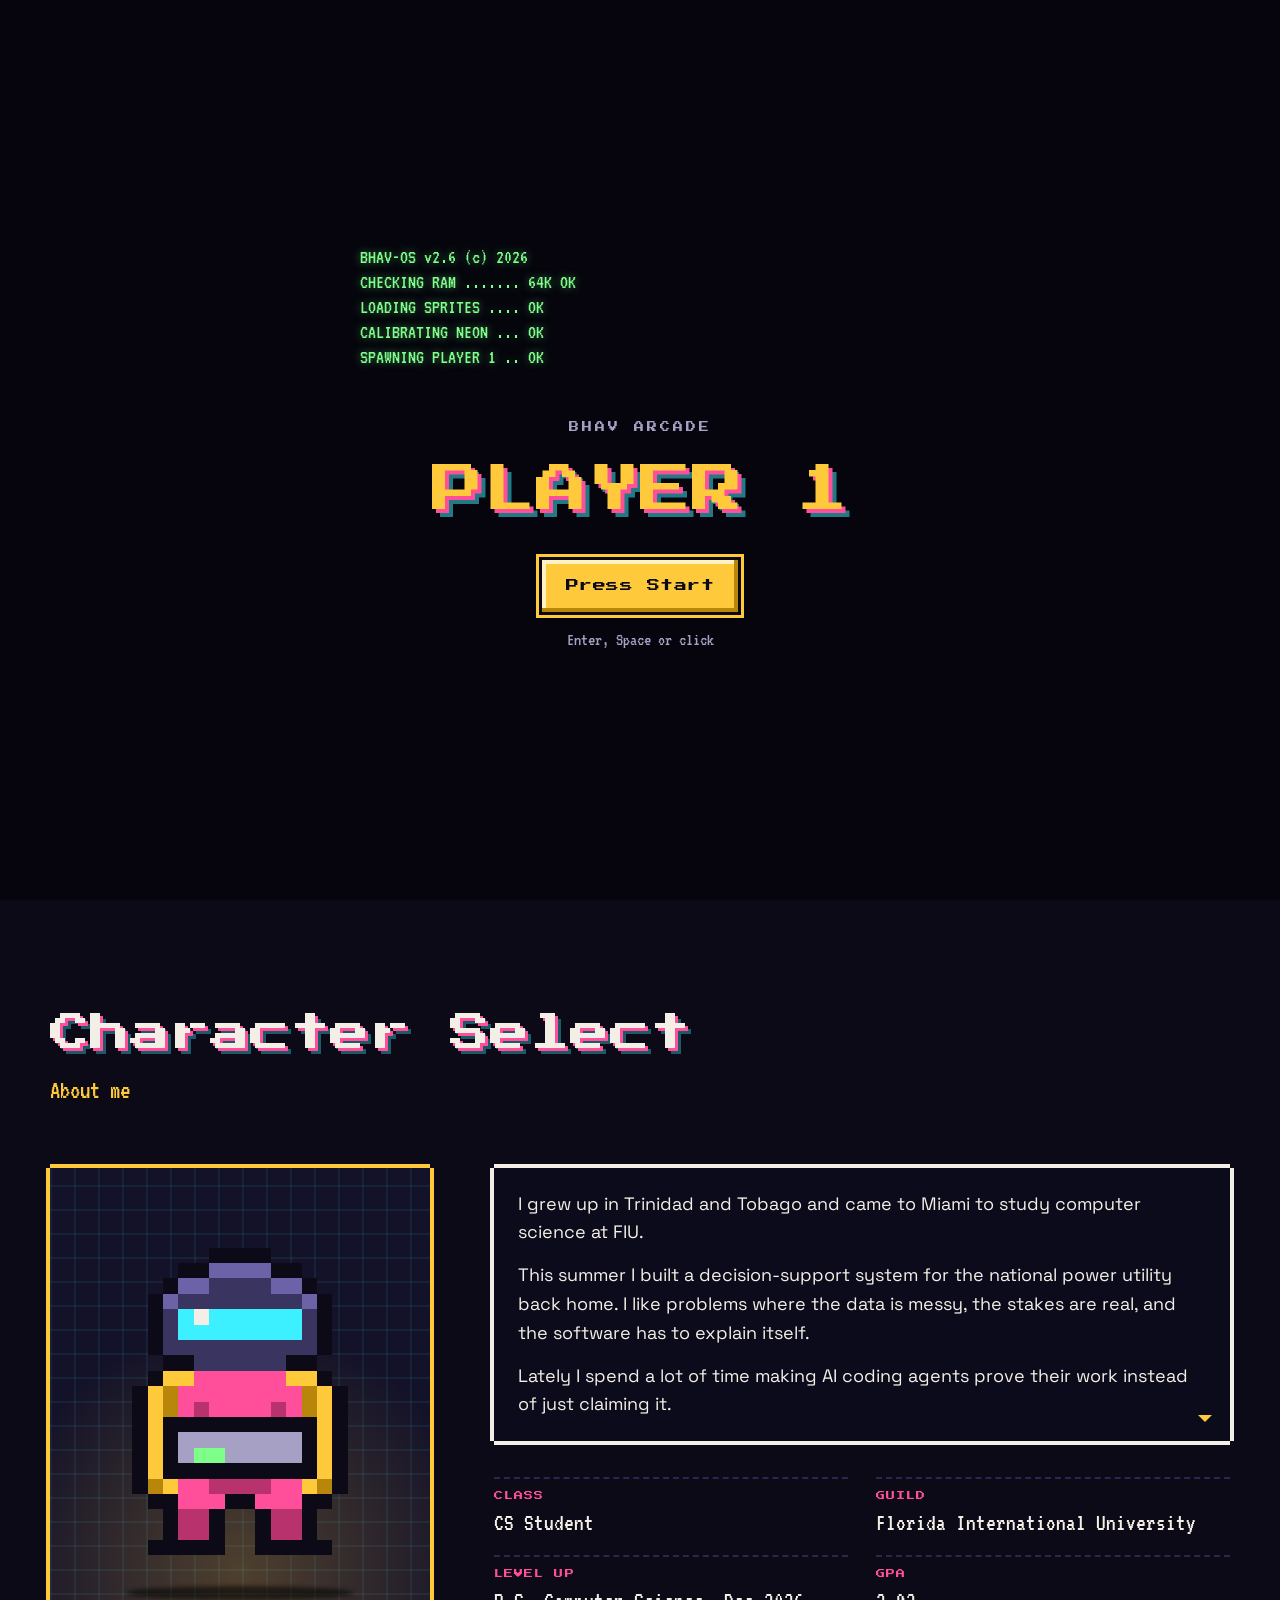
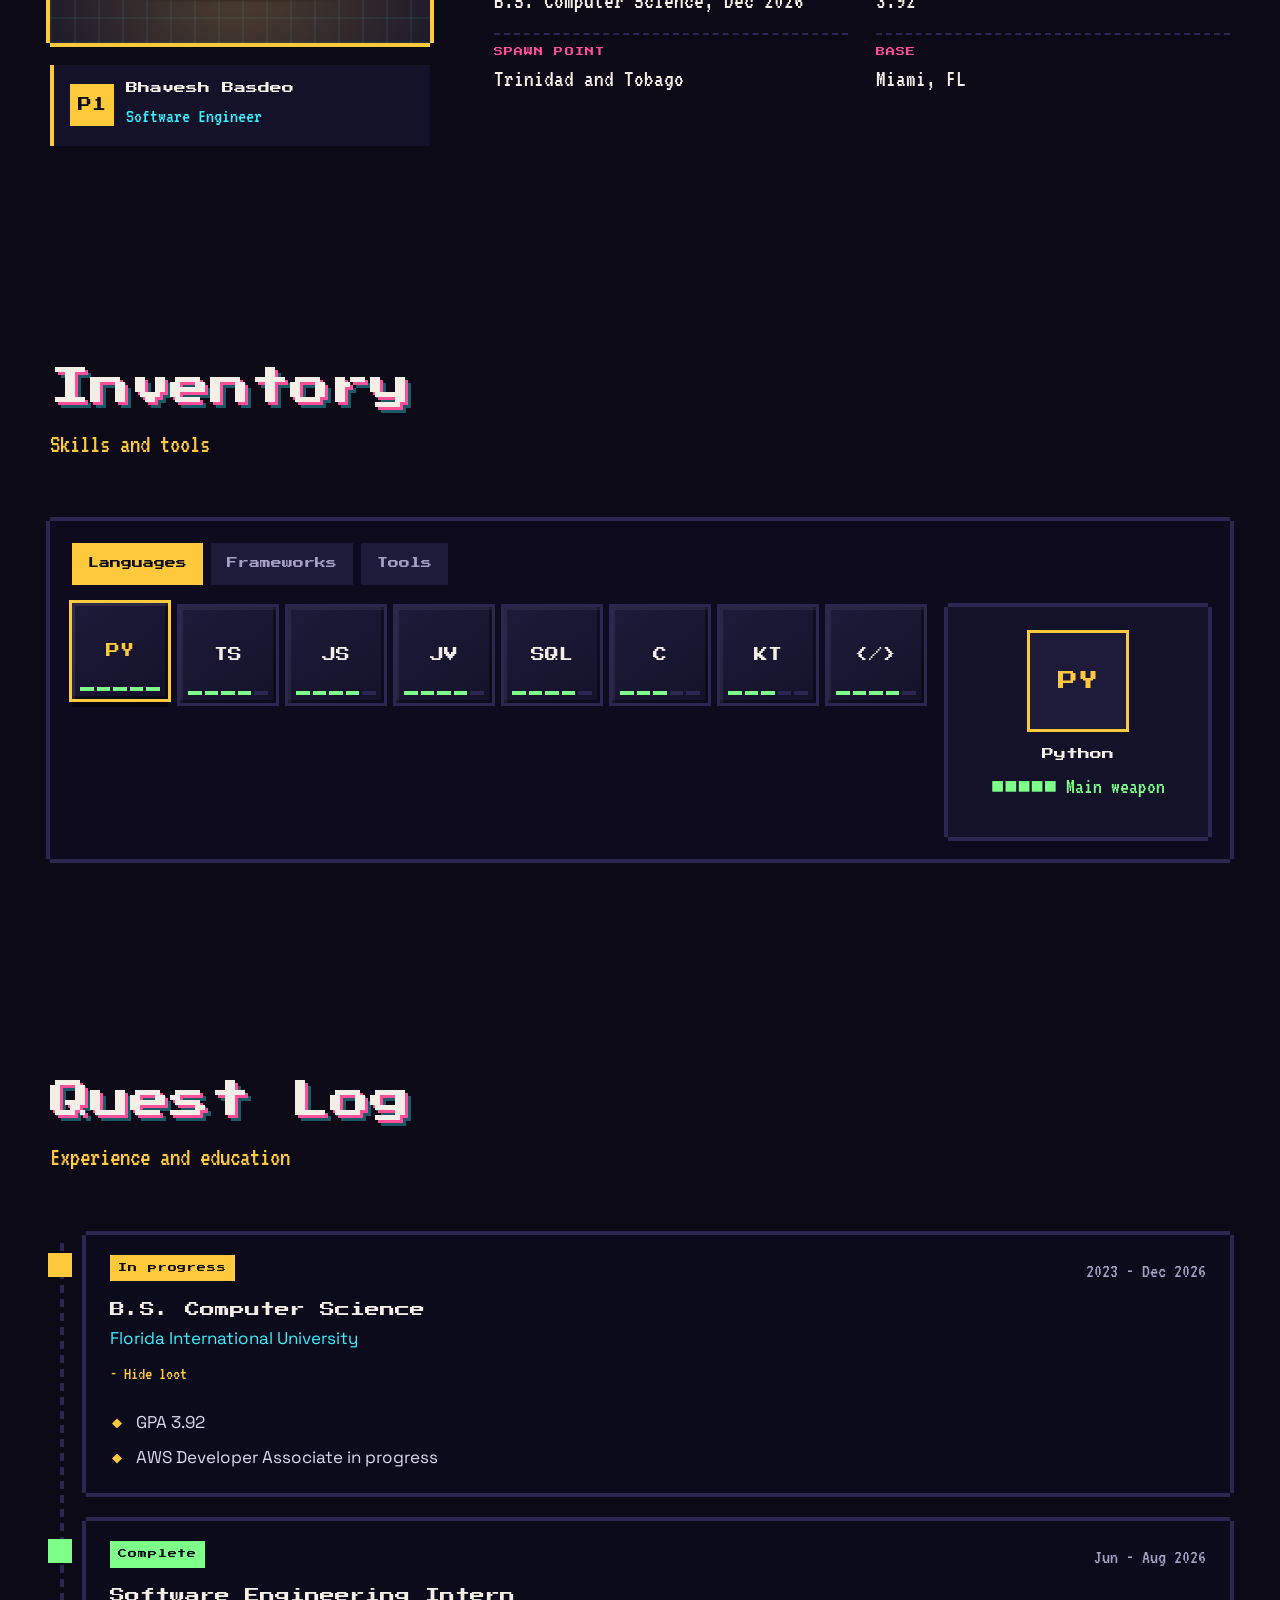
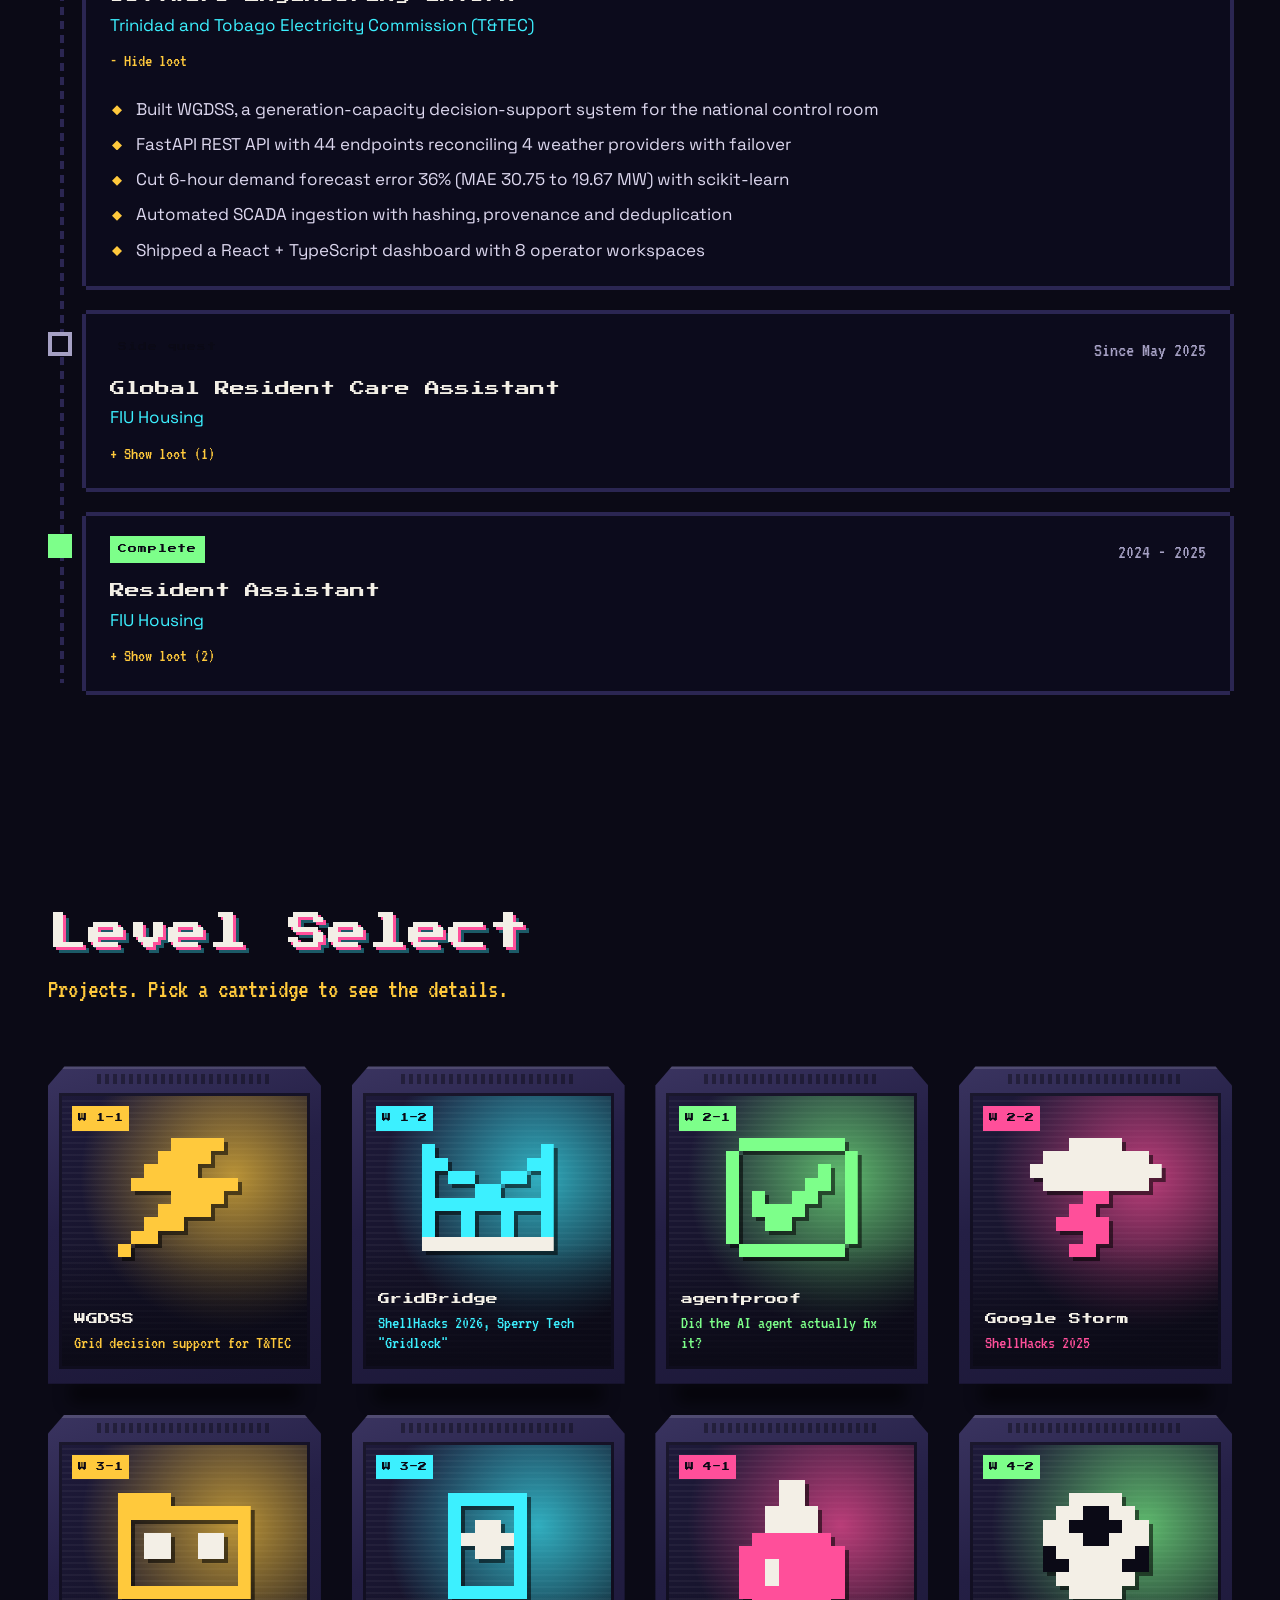
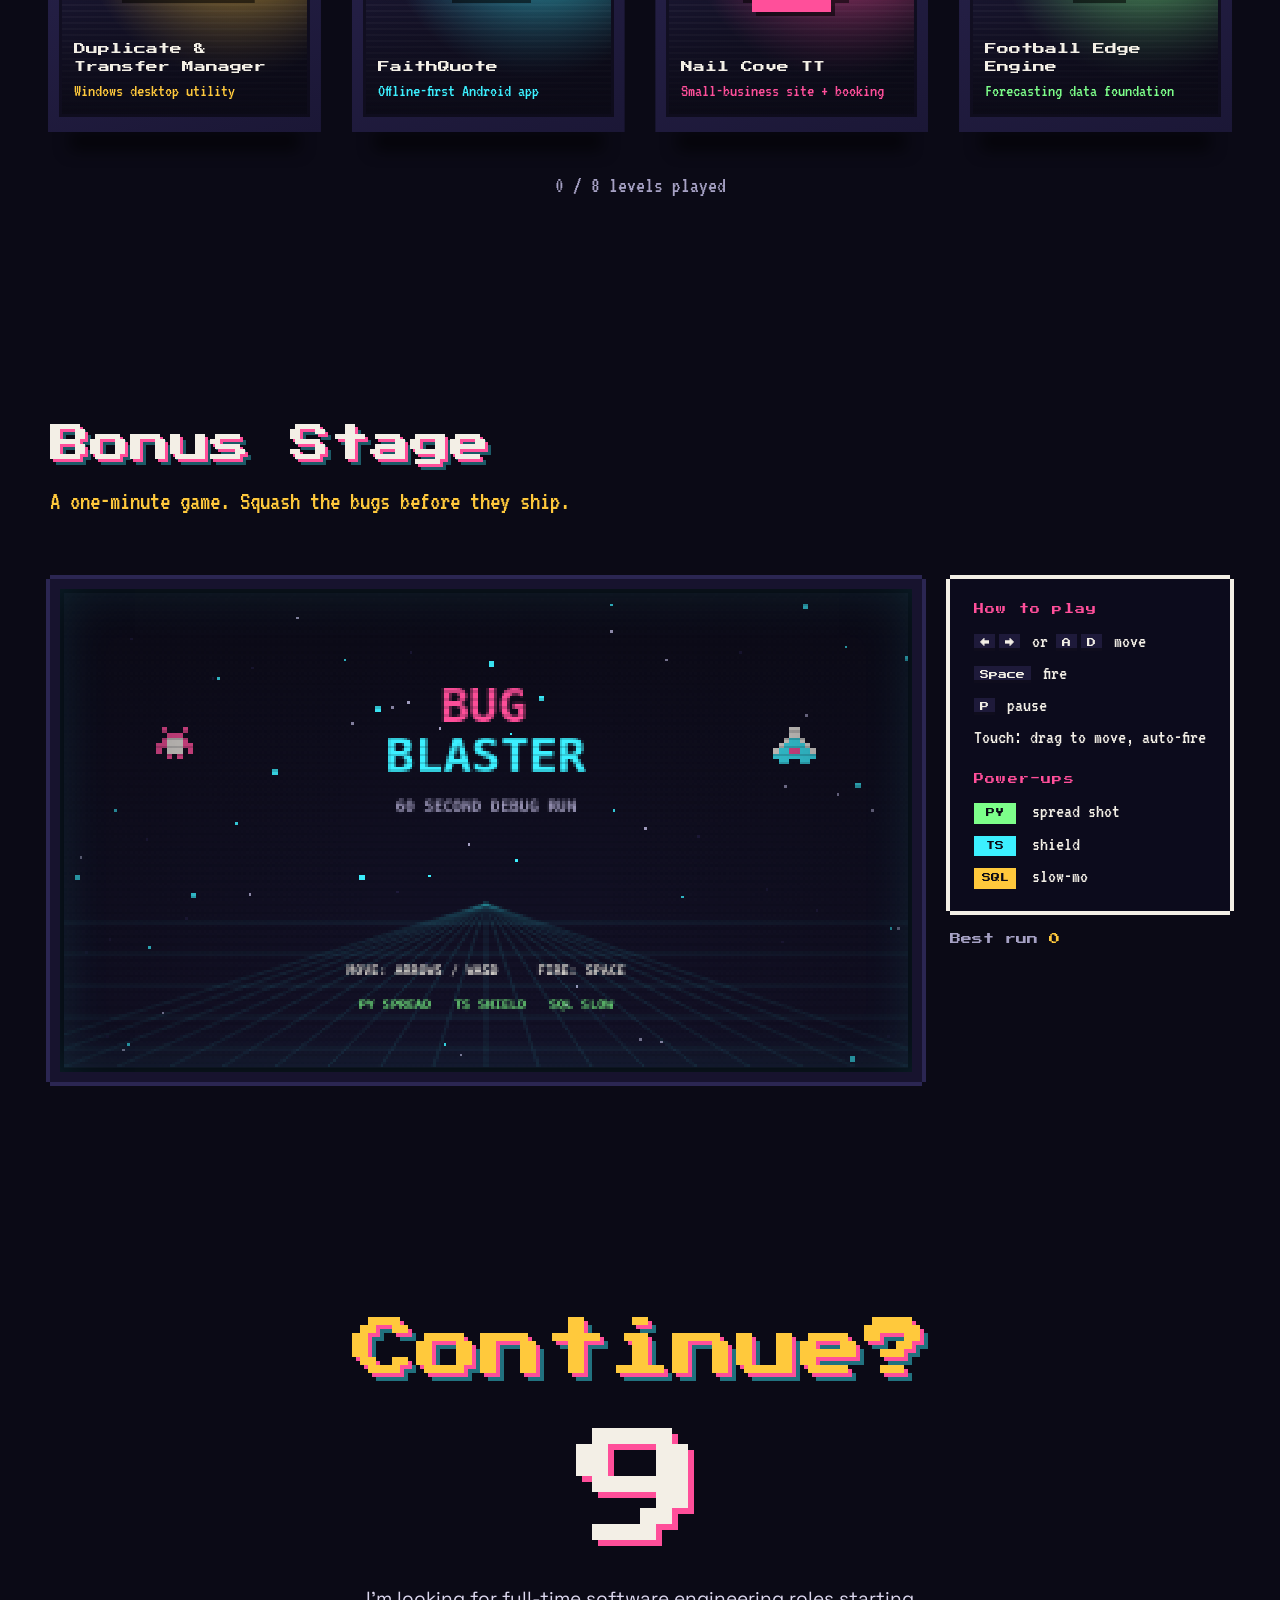
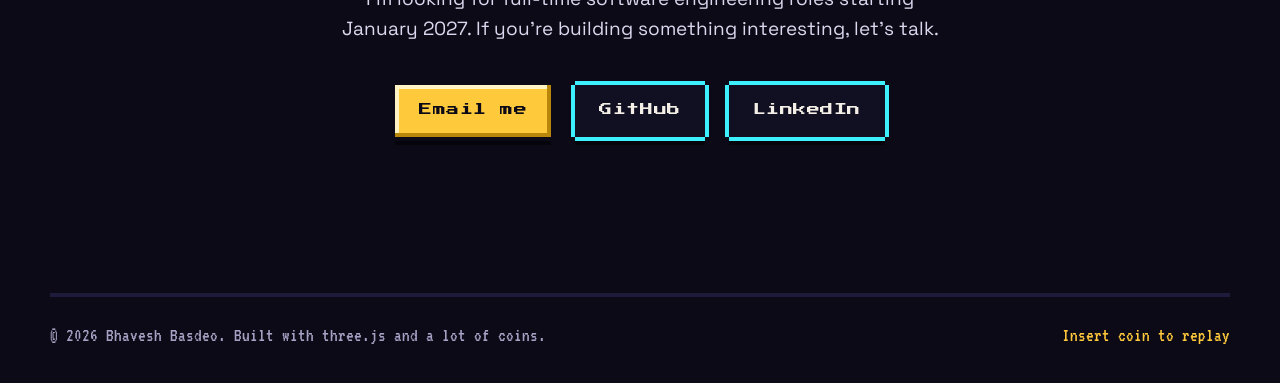
<file: index.html>
<!doctype html>
<html lang="en">
<head>
  <meta charset="utf-8" />
  <meta name="viewport" content="width=device-width, initial-scale=1" />
  <title>Bhavesh Basdeo | Player 1</title>
  <meta name="description" content="Bhavesh Basdeo, software engineer and FIU computer science student. Backend systems, data tools and AI agents. A retro arcade portfolio." />
  <meta name="robots" content="index, follow" />
  <meta name="theme-color" content="#0b0a16" />
  <meta property="og:title" content="Bhavesh Basdeo | Player 1" />
  <meta property="og:description" content="Software engineer. Backend systems, data tools and AI agents. Press start." />
  <meta property="og:type" content="website" />
  <meta property="og:image" content="https://bhavb13.github.io/assets/og.jpg" />
  <meta property="og:url" content="https://bhavb13.github.io/" />
  <meta name="twitter:card" content="summary_large_image" />
  <link rel="canonical" href="https://bhavb13.github.io/" />
  <link rel="icon" href="data:image/svg+xml,%3Csvg xmlns='http://www.w3.org/2000/svg' viewBox='0 0 8 8' shape-rendering='crispEdges'%3E%3Crect width='8' height='8' fill='%230b0a16'/%3E%3Cpath fill='%23ffc93c' d='M2 1h4v1h1v4H6v1H2V6H1V2h1z'/%3E%3Cpath fill='%230b0a16' d='M3 2h1v4H3zM4 2h1v1H4zM4 4h1v1H4z'/%3E%3C/svg%3E" />
  <link rel="preconnect" href="https://fonts.googleapis.com" />
  <link rel="preconnect" href="https://fonts.gstatic.com" crossorigin />
  <link href="https://fonts.googleapis.com/css2?family=Press+Start+2P&family=Space+Grotesk:wght@400;500;700&family=VT323&display=swap" rel="stylesheet" />
  <link rel="stylesheet" href="css/style.css" />
  <script type="importmap">
    {
      "imports": {
        "three": "https://cdn.jsdelivr.net/npm/three@0.169.0/build/three.module.js",
        "three/addons/": "https://cdn.jsdelivr.net/npm/three@0.169.0/examples/jsm/"
      }
    }
  </script>
</head>
<body>
  <a class="skip" href="#main">Skip to content</a>

  <canvas id="world" aria-hidden="true"></canvas>
  <div class="world-dim" aria-hidden="true"></div>
  <div class="crt" aria-hidden="true"></div>

  <!-- Boot / title screen -->
  <div id="boot" class="boot" role="dialog" aria-modal="true" aria-label="Title screen">
    <div class="boot-inner">
      <pre class="boot-log" aria-hidden="true"></pre>
      <div class="boot-title">
        <p class="boot-kicker">BHAV ARCADE</p>
        <h2 class="boot-name">PLAYER 1</h2>
        <button class="btn btn-coin boot-start" type="button">Press Start</button>
        <p class="boot-hint">Enter, Space or click</p>
      </div>
    </div>
  </div>

  <header class="hud">
    <a class="hud-logo" href="#start" aria-label="Back to start">
      <span class="coin-icon" aria-hidden="true"></span>BHAV
    </a>
    <nav class="hud-nav" aria-label="Sections">
      <a href="#stats" data-nav="stats">About</a>
      <a href="#inventory" data-nav="inventory">Skills</a>
      <a href="#quests" data-nav="quests">Experience</a>
      <a href="#levels" data-nav="levels">Projects</a>
      <a href="#bonus" data-nav="bonus">Play</a>
      <a href="#continue" data-nav="continue">Contact</a>
    </nav>
    <div class="hud-right">
      <div class="hud-score" aria-live="off"><span class="hud-label">SCORE</span><span id="score">000000</span></div>
      <button class="hud-btn" id="trophies" type="button" aria-label="Achievements">
        <span class="trophy-icon" aria-hidden="true"></span><span id="trophy-count">0</span>
      </button>
      <button class="hud-btn" id="sound" type="button" aria-pressed="false" aria-label="Sound effects">
        <span class="sound-icon" aria-hidden="true"></span>
      </button>
      <button class="hud-btn hud-menu" id="menu" type="button" aria-expanded="false" aria-controls="mobile-nav" aria-label="Menu">
        <span></span><span></span><span></span>
      </button>
    </div>
  </header>
  <nav id="mobile-nav" class="mobile-nav" aria-label="Sections" hidden></nav>

  <main id="main">
    <!-- HERO -->
    <section id="start" class="hero" data-section="start">
      <div class="hero-copy">
        <p class="hero-kicker"><span class="blink" aria-hidden="true">&#9654;</span> Player 1 ready</p>
        <h1 class="hero-name"><span>Bhavesh</span> <span>Basdeo</span></h1>
        <p class="hero-sub"></p>
        <div class="hero-ctas">
          <a class="btn btn-coin" href="#levels">Press Start</a>
          <a class="btn btn-ghost" href="#continue">Contact</a>
        </div>
      </div>
      <p class="coin-hint" aria-hidden="true">Psst. Click the spinning coins.</p>
    </section>

    <!-- ABOUT -->
    <section id="stats" class="section" data-section="stats">
      <header class="sec-head reveal">
        <h2 class="sec-title">Character Select</h2>
        <p class="sec-plain">About me</p>
      </header>
      <div class="stats-grid">
        <figure class="char-card reveal">
          <div class="char-frame">
            <canvas class="char-sprite" width="160" height="200" role="img" aria-label="Pixel-art player character">Pixel-art player character</canvas>
            <div class="char-floor" aria-hidden="true"></div>
          </div>
          <figcaption class="char-plate">
            <span class="char-p1">P1</span>
            <span class="char-name"></span>
            <span class="char-class"></span>
          </figcaption>
        </figure>
        <div class="char-info reveal">
          <div class="dialog about-text"></div>
          <dl class="stat-list"></dl>
        </div>
      </div>
    </section>

    <!-- SKILLS -->
    <section id="inventory" class="section" data-section="inventory">
      <header class="sec-head reveal">
        <h2 class="sec-title">Inventory</h2>
        <p class="sec-plain">Skills and tools</p>
      </header>
      <div class="inv-wrap reveal">
        <div class="inv-tabs" role="tablist" aria-label="Skill groups"></div>
        <div class="inv-body">
          <div id="inventory-panel" class="inv-grid" role="tabpanel"></div>
          <aside class="inv-detail" aria-live="polite">
            <div class="inv-detail-icon"></div>
            <p class="inv-detail-name"></p>
            <p class="inv-detail-lvl"></p>
            <p class="inv-detail-hint">Hover or tap an item</p>
          </aside>
        </div>
      </div>
    </section>

    <!-- EXPERIENCE -->
    <section id="quests" class="section" data-section="quests">
      <header class="sec-head reveal">
        <h2 class="sec-title">Quest Log</h2>
        <p class="sec-plain">Experience and education</p>
      </header>
      <ol class="quest-list"></ol>
    </section>

    <!-- PROJECTS -->
    <section id="levels" class="section section-wide" data-section="levels">
      <header class="sec-head reveal">
        <h2 class="sec-title">Level Select</h2>
        <p class="sec-plain">Projects. Pick a cartridge to see the details.</p>
      </header>
      <div class="carts" role="list"></div>
      <p class="carts-progress reveal"><span id="levels-played">0</span> / <span id="levels-total">0</span> levels played</p>
    </section>

    <!-- MINI GAME -->
    <section id="bonus" class="section" data-section="bonus">
      <header class="sec-head reveal">
        <h2 class="sec-title">Bonus Stage</h2>
        <p class="sec-plain">A one-minute game. Squash the bugs before they ship.</p>
      </header>
      <div class="bonus-wrap reveal">
        <div class="cabinet-screen">
          <canvas id="game" tabindex="0" role="application" aria-label="Bug Blaster mini-game. Press Space or tap to start." aria-describedby="game-help">Bug Blaster mini-game. Use the controls described beside the game to play.</canvas>
        </div>
        <aside class="bonus-side">
          <div class="dialog" id="game-help">
            <p class="side-title">How to play</p>
            <ul class="controls">
              <li><kbd>&larr;</kbd><kbd>&rarr;</kbd> or <kbd>A</kbd><kbd>D</kbd> move</li>
              <li><kbd>Space</kbd> fire</li>
              <li><kbd>P</kbd> pause</li>
              <li>Touch: drag to move, auto-fire</li>
            </ul>
            <p class="side-title">Power-ups</p>
            <ul class="powerups">
              <li><span class="pu">PY</span> spread shot</li>
              <li><span class="pu">TS</span> shield</li>
              <li><span class="pu">SQL</span> slow-mo</li>
            </ul>
          </div>
          <p class="bonus-best">Best run <span id="best">0</span></p>
        </aside>
      </div>
    </section>

    <!-- CONTACT -->
    <section id="continue" class="section continue" data-section="continue">
      <div class="continue-inner reveal">
        <h2 class="continue-title">Continue?</h2>
        <p class="countdown" aria-hidden="true">9</p>
        <p class="continue-sub">I'm looking for full-time software engineering roles starting January 2027. If you're building something interesting, let's talk.</p>
        <div class="continue-actions">
          <a class="btn btn-coin" id="email-btn" href="#">Email me</a>
          <a class="btn btn-ghost" id="gh-btn" href="#" target="_blank" rel="noopener">GitHub</a>
          <a class="btn btn-ghost" id="li-btn" href="#" target="_blank" rel="noopener">LinkedIn</a>
        </div>
        <p class="copy-note" aria-live="polite"></p>
      </div>
      <footer class="footer">
        <p>&copy; <span id="year"></span> Bhavesh Basdeo. Built with three.js and a lot of coins.</p>
        <a href="#start" class="footer-top">Insert coin to replay</a>
      </footer>
    </section>
  </main>

  <!-- Project details -->
  <dialog id="level-modal" class="level-modal" aria-labelledby="lm-name">
    <div class="lm-inner">
      <button class="lm-close" type="button" aria-label="Close">&times;</button>
      <p class="lm-world"></p>
      <h3 id="lm-name" class="lm-name"></h3>
      <p class="lm-sub"></p>
      <p class="lm-blurb"></p>
      <figure class="lm-shots" hidden>
        <div class="lm-monitor"><img class="lm-shot" alt="" loading="lazy" decoding="async" width="1280" height="800" /></div>
        <div class="lm-thumbs"></div>
      </figure>
      <h4 class="lm-h">Objectives</h4>
      <ul class="lm-details"></ul>
      <h4 class="lm-h">Power-ups</h4>
      <ul class="lm-stack"></ul>
      <p class="lm-boss"></p>
      <div class="lm-links"></div>
    </div>
  </dialog>

  <!-- Achievements -->
  <dialog id="ach-modal" class="ach-modal" aria-labelledby="ach-title">
    <div class="lm-inner">
      <button class="lm-close" type="button" aria-label="Close">&times;</button>
      <h3 id="ach-title" class="lm-name">Achievements</h3>
      <p class="lm-sub"><span id="ach-count">0</span> unlocked. Explore the site to find the rest.</p>
      <ul class="ach-list"></ul>
    </div>
  </dialog>

  <div class="toasts" aria-live="polite"></div>

  <script type="module" src="js/main.js"></script>
</body>
</html>
</file>
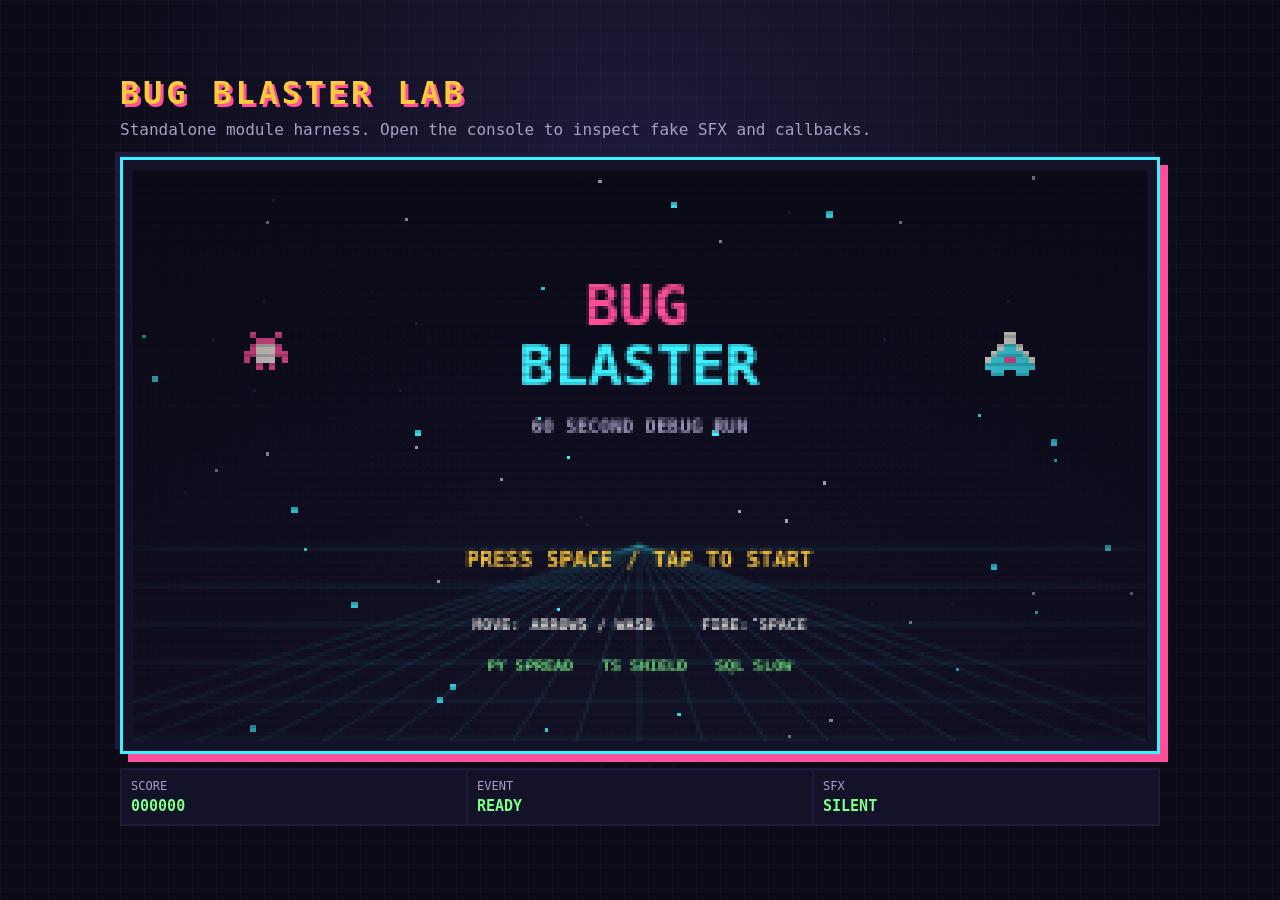
<file: game-test.html>
<!doctype html>
<html lang="en">
<head>
  <meta charset="utf-8">
  <meta name="viewport" content="width=device-width, initial-scale=1">
  <title>Bug Blaster Test Harness</title>
  <style>
    :root {
      color-scheme: dark;
      --ink: #0b0a16;
      --ink-2: #141229;
      --paper: #f3efe6;
      --muted: #a6a1c4;
      --coin: #ffc93c;
      --neon: #3cf0ff;
      --hot: #ff4f9a;
      --lime: #7dff8a;
    }

    * { box-sizing: border-box; }

    body {
      min-height: 100vh;
      margin: 0;
      display: grid;
      place-items: center;
      padding: 24px;
      overflow-x: hidden;
      color: var(--paper);
      background:
        linear-gradient(rgba(60, 240, 255, 0.035) 1px, transparent 1px),
        linear-gradient(90deg, rgba(60, 240, 255, 0.035) 1px, transparent 1px),
        radial-gradient(circle at 50% 20%, #1e1a3a, var(--ink) 62%);
      background-size: 24px 24px, 24px 24px, auto;
      font-family: ui-monospace, SFMono-Regular, Menlo, Consolas, monospace;
    }

    main {
      width: min(100%, 1040px);
    }

    h1 {
      margin: 0 0 8px;
      color: var(--coin);
      font-size: clamp(18px, 4vw, 32px);
      letter-spacing: 0.12em;
      text-shadow: 3px 3px 0 var(--hot);
    }

    p {
      margin: 0 0 18px;
      color: var(--muted);
    }

    .cabinet {
      padding: 10px;
      border: 3px solid var(--neon);
      background: var(--ink-2);
      box-shadow: 8px 8px 0 var(--hot), -5px -5px 0 #1e1a3a;
    }

    canvas {
      display: block;
      width: 100%;
      aspect-ratio: 16 / 9;
      background: var(--ink);
      image-rendering: pixelated;
      outline: none;
    }

    .readout {
      display: grid;
      grid-template-columns: repeat(3, 1fr);
      gap: 2px;
      margin-top: 14px;
      border: 2px solid #1e1a3a;
      background: #1e1a3a;
    }

    .readout div {
      min-height: 52px;
      padding: 9px;
      background: var(--ink-2);
      color: var(--muted);
      font-size: 12px;
    }

    .readout strong {
      display: block;
      margin-top: 4px;
      color: var(--lime);
      font-size: 15px;
    }

    @media (max-width: 560px) {
      body { padding: 12px; }
      .readout { grid-template-columns: 1fr; }
    }
  </style>
</head>
<body>
  <main>
    <h1>BUG BLASTER LAB</h1>
    <p>Standalone module harness. Open the console to inspect fake SFX and callbacks.</p>
    <section class="cabinet" aria-label="Bug Blaster game test">
      <canvas id="game" aria-label="Bug Blaster arcade game" tabindex="0"></canvas>
    </section>
    <section class="readout" aria-live="polite">
      <div>SCORE<strong id="score">000000</strong></div>
      <div>EVENT<strong id="event">READY</strong></div>
      <div>SFX<strong id="sfx">SILENT</strong></div>
    </section>
  </main>

  <script type="module">
    import { createGame } from './js/game.js';

    const scoreEl = document.querySelector('#score');
    const eventEl = document.querySelector('#event');
    const sfxEl = document.querySelector('#sfx');

    const game = createGame(document.querySelector('#game'), {
      onScore(score) {
        scoreEl.textContent = String(score).padStart(6, '0');
        console.log('[score]', score);
      },
      onGameOver(score) {
        eventEl.textContent = `GAME OVER ${score}`;
        console.log('[game over]', score);
      },
      onAchievement(id, label) {
        eventEl.textContent = label.toUpperCase();
        console.log('[achievement]', id, label);
      },
      sfx: {
        play(name) {
          sfxEl.textContent = name.toUpperCase();
          console.log('[sfx]', name);
        },
      },
    });

    window.bugBlaster = game;
    window.addEventListener('pagehide', () => game.destroy(), { once: true });
  </script>
</body>
</html>
</file>
<file: css/style.css>
/* ==========================================================================
   Arcade portfolio. One dark theme, sharp pixel corners, coin-gold accent.
   ========================================================================== */

:root {
  --ink: #0b0a16;
  --ink-2: #141229;
  --ink-3: #1e1a3a;
  --ink-4: #2b2652;
  --paper: #f3efe6;
  --muted: #a6a1c4;
  --coin: #ffc93c;
  --coin-dark: #b8860b;
  --neon: #3cf0ff;
  --hot: #ff4f9a;
  --lime: #7dff8a;

  --px: 4px;                /* one "pixel" for stepped borders */
  --display: 'Press Start 2P', ui-monospace, monospace;
  --term: 'VT323', ui-monospace, monospace;
  --body: 'Space Grotesk', system-ui, sans-serif;

  --dim: 0;
  --gutter: clamp(16px, 4vw, 48px);
  --maxw: 1180px;
  --ease: cubic-bezier(0.16, 1, 0.3, 1);
  --hud-h: 64px;

  /* z-index scale */
  --z-world: 0;
  --z-content: 2;
  --z-crt: 40;
  --z-hud: 50;
  --z-toast: 70;
  --z-boot: 90;

  color-scheme: dark;
}

/* Konami palette swap */
:root.konami {
  --coin: #7dff8a;
  --coin-dark: #2c9b3b;
  --neon: #ff4f9a;
  --hot: #3cf0ff;
}

*, *::before, *::after { box-sizing: border-box; }
html { scroll-behavior: smooth; scroll-padding-top: calc(var(--hud-h) + 12px); }
body {
  margin: 0;
  background: var(--ink);
  color: var(--paper);
  font-family: var(--body);
  font-size: 17px;
  line-height: 1.6;
  -webkit-font-smoothing: antialiased;
  overflow-x: hidden;
}
img, canvas { display: block; max-width: 100%; }
a { color: var(--neon); text-decoration-thickness: 2px; text-underline-offset: 3px; }
button { font: inherit; color: inherit; }
:focus-visible { outline: 3px solid var(--coin); outline-offset: 3px; }
::selection { background: var(--coin); color: var(--ink); }

.skip {
  position: fixed; left: 8px; top: -60px; z-index: 100;
  background: var(--coin); color: var(--ink); padding: 8px 12px; font-weight: 700;
}
.skip:focus { top: 8px; }

/* --- Pixel border utility ------------------------------------------------ */
/* Stepped "chunky" border: four box-shadows offset by one pixel unit. */
.pixel-box, .dialog, .btn, .char-frame, .inv-wrap, .quest, .cabinet-screen, .lm-inner, .toast, .inv-detail {
  --bd: var(--ink-4);
  box-shadow:
    0 calc(var(--px) * -1) 0 0 var(--bd),
    0 var(--px) 0 0 var(--bd),
    calc(var(--px) * -1) 0 0 0 var(--bd),
    var(--px) 0 0 0 var(--bd);
}

/* --- World layers --------------------------------------------------------- */
#world {
  position: fixed; inset: 0; width: 100vw; height: 100vh; height: 100lvh;
  z-index: var(--z-world);
  background:
    radial-gradient(ellipse 60% 40% at 50% 70%, rgba(255, 79, 154, .35), transparent 70%),
    linear-gradient(#0b0a16 0%, #1b0f33 60%, #0b0a16 100%);
}
.world-dim {
  position: fixed; inset: 0; pointer-events: none; z-index: 1;
  background: linear-gradient(180deg, rgba(11, 10, 22, .55), rgba(11, 10, 22, .82));
  opacity: var(--dim);
}
.crt {
  position: fixed; inset: 0; pointer-events: none; z-index: var(--z-crt);
  background:
    repeating-linear-gradient(0deg, rgba(0, 0, 0, .16) 0 1px, transparent 1px 3px),
    radial-gradient(ellipse at center, transparent 60%, rgba(0, 0, 0, .45) 100%);
  mix-blend-mode: multiply;
}

/* --- Boot screen ------------------------------------------------------------ */
.boot {
  position: fixed; inset: 0; z-index: var(--z-boot);
  display: grid; place-items: center;
  background: #06050d;
  transition: opacity .6s var(--ease), visibility .6s;
}
.boot.done { opacity: 0; visibility: hidden; pointer-events: none; }
.boot.hidden { display: none; }
.boot-inner { width: min(560px, calc(100vw - 32px)); }
.boot-log {
  font-family: var(--term); font-size: 20px; line-height: 1.25; color: var(--lime);
  min-height: 7.5em; margin: 0 0 24px; white-space: pre-wrap;
  text-shadow: 0 0 8px rgba(125, 255, 138, .5);
}
.boot-title { text-align: center; opacity: 0; transform: translateY(8px); transition: all .5s var(--ease); }
.boot.ready .boot-title { opacity: 1; transform: none; }
.boot-kicker { font-family: var(--display); font-size: 10px; letter-spacing: .3em; color: var(--muted); margin: 0 0 14px; }
.boot-name {
  font-family: var(--display); font-weight: 400; font-size: clamp(28px, 7vw, 52px); margin: 0 0 28px;
  color: var(--coin);
  text-shadow: 4px 4px 0 var(--hot), 8px 8px 0 rgba(60, 240, 255, .5);
}
.boot-hint { font-family: var(--term); font-size: 18px; color: var(--muted); margin: 14px 0 0; }
.boot-start { animation: pulse 1.1s steps(2) infinite; }

/* --- HUD -------------------------------------------------------------------- */
.hud {
  position: fixed; top: 0; left: 0; right: 0; z-index: var(--z-hud);
  height: var(--hud-h);
  display: flex; align-items: center; gap: 20px;
  padding: 0 var(--gutter);
  background: linear-gradient(rgba(11, 10, 22, .92), rgba(11, 10, 22, .7));
  backdrop-filter: blur(8px);
  border-bottom: var(--px) solid var(--ink-3);
}
.hud-logo {
  display: inline-flex; align-items: center; gap: 10px;
  font-family: var(--display); font-size: 14px; color: var(--paper); text-decoration: none;
}
.coin-icon {
  width: 20px; height: 20px; background: var(--coin);
  clip-path: polygon(25% 0, 75% 0, 75% 10%, 90% 10%, 90% 25%, 100% 25%, 100% 75%, 90% 75%, 90% 90%, 75% 90%, 75% 100%, 25% 100%, 25% 90%, 10% 90%, 10% 75%, 0 75%, 0 25%, 10% 25%, 10% 10%, 25% 10%);
  box-shadow: inset -4px -4px 0 var(--coin-dark);
  animation: coinspin 1.6s steps(8) infinite;
}
.hud-nav { display: flex; gap: 4px; margin: 0 auto; }
.hud-nav a {
  font-family: var(--term); font-size: 22px; color: var(--muted); text-decoration: none;
  padding: 4px 10px; position: relative; transition: color .15s;
}
.hud-nav a::before {
  content: ''; position: absolute; left: -4px; top: 50%; width: 0; height: 0;
  border: 6px solid transparent; border-left-color: var(--coin);
  transform: translateY(-50%) scaleX(0); transition: transform .15s steps(2);
}
.hud-nav a:hover, .hud-nav a.active { color: var(--paper); }
.hud-nav a:hover::before, .hud-nav a.active::before { transform: translateY(-50%) scaleX(1); }
.hud-right { display: flex; align-items: center; gap: 12px; }
.hud-score { display: flex; flex-direction: column; align-items: flex-end; line-height: 1; }
.hud-label { font-family: var(--display); font-size: 8px; color: var(--hot); letter-spacing: .15em; margin-bottom: 4px; }
#score { font-family: var(--display); font-size: 13px; color: var(--coin); font-variant-numeric: tabular-nums; }
#score.bump { animation: bump .3s var(--ease); }
.hud-btn {
  display: inline-flex; align-items: center; gap: 6px; min-width: 40px; height: 40px; padding: 0 10px;
  background: var(--ink-2); border: 0; cursor: pointer;
  box-shadow: 0 -3px 0 var(--ink-4), 0 3px 0 var(--ink-4), -3px 0 0 var(--ink-4), 3px 0 0 var(--ink-4);
  font-family: var(--display); font-size: 11px; color: var(--paper);
}
.hud-btn:hover { background: var(--ink-3); }
.hud-btn:active { transform: translateY(2px); }
.trophy-icon {
  width: 16px; height: 16px; background: var(--coin);
  clip-path: polygon(0 0, 100% 0, 100% 37%, 81% 37%, 81% 56%, 62% 56%, 62% 75%, 81% 75%, 81% 100%, 19% 100%, 19% 75%, 38% 75%, 38% 56%, 19% 56%, 19% 37%, 0 37%);
}
.sound-icon {
  width: 18px; height: 16px; background: var(--muted);
  clip-path: polygon(0 31%, 25% 31%, 50% 0, 56% 0, 56% 100%, 50% 100%, 25% 69%, 0 69%);
}
#sound[aria-pressed="true"] .sound-icon {
  background: var(--lime);
  clip-path: polygon(0 31%, 25% 31%, 50% 0, 56% 0, 56% 100%, 50% 100%, 25% 69%, 0 69%, 0 31%, 67% 31%, 78% 31%, 78% 69%, 67% 69%, 67% 31%, 89% 13%, 100% 13%, 100% 87%, 89% 87%, 89% 13%);
}
.hud-menu { display: none; flex-direction: column; justify-content: center; gap: 4px; }
.hud-menu span { display: block; width: 18px; height: 3px; background: var(--paper); }

.mobile-nav {
  position: fixed; top: var(--hud-h); left: 0; right: 0; z-index: var(--z-hud);
  display: grid; gap: 4px; padding: 16px var(--gutter) 20px;
  background: rgba(11, 10, 22, .97); border-bottom: var(--px) solid var(--ink-3);
}
.mobile-nav[hidden] { display: none; }
.mobile-nav a { font-family: var(--display); font-size: 14px; color: var(--paper); text-decoration: none; padding: 12px 0; }
.mobile-nav a::before { content: '\25B6  '; color: var(--coin); }

/* --- Buttons --------------------------------------------------------------- */
.btn {
  --bd: var(--ink);
  display: inline-flex; align-items: center; justify-content: center; gap: 10px;
  min-height: 52px; padding: 0 24px; white-space: nowrap;
  font-family: var(--display); font-size: 13px; letter-spacing: .04em; text-decoration: none;
  border: 0; cursor: pointer; position: relative;
  transition: transform .08s, filter .15s;
}
.btn-coin {
  background: var(--coin); color: var(--ink);
  box-shadow:
    0 -4px 0 0 var(--ink), 0 4px 0 0 var(--ink), -4px 0 0 0 var(--ink), 4px 0 0 0 var(--ink),
    inset -4px -4px 0 0 var(--coin-dark), inset 4px 4px 0 0 #fff3c4,
    0 8px 0 0 rgba(0, 0, 0, .5);
}
.btn-ghost {
  background: rgba(20, 18, 41, .7); color: var(--paper);
  box-shadow:
    0 -4px 0 0 var(--neon), 0 4px 0 0 var(--neon), -4px 0 0 0 var(--neon), 4px 0 0 0 var(--neon),
    0 8px 0 0 rgba(0, 0, 0, .5);
}
.btn:hover { filter: brightness(1.12); transform: translateY(-2px); }
.btn:active { transform: translateY(4px); }

/* --- Layout ------------------------------------------------------------------ */
main { position: relative; z-index: var(--z-content); }
.section {
  width: min(var(--maxw), 100% - var(--gutter) * 2);
  margin: 0 auto;
  padding: clamp(80px, 12vh, 140px) 0;
}
.section-wide { width: min(1320px, 100% - var(--gutter) * 2); }
.sec-head { margin-bottom: clamp(32px, 5vw, 56px); }
.sec-title {
  font-family: var(--display); font-weight: 400;
  font-size: clamp(22px, 3.6vw, 40px); line-height: 1.25; margin: 0 0 12px;
  color: var(--paper);
  text-shadow: 3px 3px 0 var(--hot), 6px 6px 0 rgba(60, 240, 255, .35);
}
.sec-plain { font-family: var(--term); font-size: 26px; color: var(--coin); margin: 0; }

.dialog {
  --bd: var(--paper);
  background: rgba(14, 12, 30, .92);
  padding: 22px 24px;
  position: relative;
}

/* --- Hero ---------------------------------------------------------------------- */
.hero {
  min-height: 100vh; min-height: 100dvh;
  display: grid; align-items: center;
  padding: calc(var(--hud-h) + 24px) var(--gutter) 64px;
  width: min(1320px, 100%); margin: 0 auto; position: relative;
}
.hero::before {
  /* scrim so the copy stays readable over the 3D world */
  content: ''; position: absolute; inset: 0 auto 0 calc(50% - 50vw); width: min(80vw, 900px); pointer-events: none;
  background: linear-gradient(90deg, rgba(11, 10, 22, .82) 0%, rgba(11, 10, 22, .55) 55%, transparent 100%);
}
.hero-copy { max-width: 640px; position: relative; }
.hero-kicker { font-family: var(--display); font-size: 11px; color: var(--lime); letter-spacing: .12em; margin: 0 0 22px; }
.blink { animation: blink 1s steps(2) infinite; }
.hero-name {
  font-family: var(--display); font-weight: 400; margin: 0 0 24px;
  font-size: clamp(30px, 5.6vw, 68px); line-height: 1.15;
  color: var(--paper);
  text-shadow: 4px 4px 0 var(--hot), 8px 8px 0 rgba(60, 240, 255, .45);
}
.hero-name span { display: block; }
.hero-name span:last-child { color: var(--coin); }
.hero-sub { font-size: clamp(18px, 1.6vw, 21px); color: #d9d4ec; max-width: 30ch; margin: 0 0 36px; min-height: 3.2em; }
.hero-sub .caret { display: inline-block; width: .55em; height: 1.05em; background: var(--coin); vertical-align: -.15em; margin-left: 2px; animation: blink 1s steps(2) infinite; }
.hero-ctas { display: flex; gap: 22px; flex-wrap: wrap; }
.coin-hint {
  position: absolute; right: var(--gutter); bottom: 48px;
  font-family: var(--term); font-size: 20px; color: var(--coin);
  opacity: 0; transition: opacity .8s;
}
.coin-hint.show { opacity: .85; }

/* intro animation */
.hero-copy > * { animation: rise .8s var(--ease) both; }
.hero-copy > :nth-child(2) { animation-delay: .1s; }
.hero-copy > :nth-child(3) { animation-delay: .2s; }
.hero-copy > :nth-child(4) { animation-delay: .3s; }

/* --- About / Character select ------------------------------------------------- */
.stats-grid { display: grid; grid-template-columns: minmax(260px, 380px) 1fr; gap: clamp(32px, 5vw, 72px); align-items: start; }
.char-card { margin: 0; }
.char-frame {
  --bd: var(--coin);
  position: relative; aspect-ratio: 4 / 5; overflow: hidden;
  background:
    radial-gradient(circle at 50% 85%, rgba(255, 201, 60, .25), transparent 55%),
    repeating-linear-gradient(90deg, rgba(60, 240, 255, .07) 0 2px, transparent 2px 24px),
    repeating-linear-gradient(0deg, rgba(60, 240, 255, .07) 0 2px, transparent 2px 24px),
    var(--ink-2);
  display: grid; place-items: center;
}
.char-sprite { width: 72%; height: auto; image-rendering: pixelated; position: relative; z-index: 1; }
.char-floor {
  position: absolute; left: 20%; right: 20%; bottom: 9%; height: 14px;
  background: rgba(0, 0, 0, .55); border-radius: 50%; filter: blur(2px);
}
.char-plate {
  display: grid; grid-template-columns: auto 1fr; gap: 2px 12px; align-items: center;
  margin-top: 22px; padding: 14px 16px; background: var(--ink-2);
  border-left: var(--px) solid var(--coin);
}
.char-p1 {
  grid-row: span 2; font-family: var(--display); font-size: 14px; color: var(--ink);
  background: var(--coin); padding: 10px 8px;
}
.char-name { font-family: var(--display); font-size: 12px; }
.char-class { font-family: var(--term); font-size: 20px; color: var(--neon); }
.about-text p { margin: 0 0 14px; font-size: 18px; }
.about-text p:last-child { margin-bottom: 0; }
.about-text::after {
  content: ''; position: absolute; right: 18px; bottom: 12px;
  border: 7px solid transparent; border-top-color: var(--coin);
  animation: nudge .8s steps(2) infinite;
}
.stat-list { display: grid; grid-template-columns: repeat(2, minmax(0, 1fr)); gap: 18px 28px; margin: 36px 0 0; }
.stat-list div { border-top: 2px dashed var(--ink-4); padding-top: 10px; }
.stat-list dt { font-family: var(--display); font-size: 9px; color: var(--hot); letter-spacing: .12em; text-transform: uppercase; margin-bottom: 6px; }
.stat-list dd { margin: 0; font-family: var(--term); font-size: 24px; line-height: 1.15; }

/* --- Inventory ------------------------------------------------------------------- */
.inv-wrap { --bd: var(--ink-4); background: rgba(14, 12, 30, .9); padding: 22px; }
.inv-tabs { display: flex; gap: 8px; margin-bottom: 22px; flex-wrap: wrap; }
.inv-tab {
  font-family: var(--display); font-size: 11px; padding: 12px 16px; cursor: pointer;
  background: var(--ink-3); color: var(--muted); border: 0;
}
.inv-tab[aria-selected="true"] { background: var(--coin); color: var(--ink); }
.inv-tab:hover:not([aria-selected="true"]) { color: var(--paper); }
.inv-body { display: grid; grid-template-columns: 1fr 260px; gap: 24px; }
.inv-grid { display: grid; grid-template-columns: repeat(auto-fill, minmax(92px, 1fr)); gap: 12px; align-content: start; }
.slot {
  aspect-ratio: 1; position: relative; cursor: pointer; border: 0; padding: 0;
  background: linear-gradient(145deg, var(--ink-3), var(--ink-2));
  box-shadow: inset 3px 3px 0 rgba(255, 255, 255, .06), inset -3px -3px 0 rgba(0, 0, 0, .4), 0 0 0 3px var(--ink-4);
  display: grid; place-items: center;
  transition: transform .15s var(--ease), box-shadow .15s;
  animation: slotin .5s var(--ease) both;
  animation-delay: calc(var(--i) * 40ms);
}
.slot-glyph { font-family: var(--display); font-size: 14px; color: var(--paper); }
.slot-pips { position: absolute; left: 8px; right: 8px; bottom: 8px; display: flex; gap: 3px; }
.slot-pips i { flex: 1; height: 4px; background: var(--ink-4); }
.slot-pips i.on { background: var(--lime); }
.slot:hover, .slot.sel { transform: translateY(-4px); box-shadow: inset 3px 3px 0 rgba(255, 255, 255, .08), inset -3px -3px 0 rgba(0, 0, 0, .4), 0 0 0 3px var(--coin), 0 8px 0 rgba(0, 0, 0, .45); }
.slot.sel .slot-glyph { color: var(--coin); }
.inv-detail {
  --bd: var(--ink-4);
  background: var(--ink-2); padding: 22px; text-align: center; align-self: start;
  display: grid; justify-items: center; gap: 6px; min-height: 230px; align-content: center;
}
.inv-detail-icon {
  width: 96px; height: 96px; display: grid; place-items: center;
  font-family: var(--display); font-size: 20px; color: var(--coin);
  background: var(--ink-3); box-shadow: 0 0 0 3px var(--coin);
  margin-bottom: 10px;
}
.inv-detail-name { font-family: var(--display); font-size: 12px; margin: 0; line-height: 1.5; }
.inv-detail-lvl { font-family: var(--term); font-size: 22px; color: var(--lime); margin: 0; }
.inv-detail-hint { font-family: var(--term); font-size: 18px; color: var(--muted); margin: 0; }

/* --- Quests ------------------------------------------------------------------------ */
.quest-list { list-style: none; margin: 0; padding: 0 0 0 36px; position: relative; display: grid; gap: 28px; }
.quest-list::before {
  content: ''; position: absolute; left: 10px; top: 8px; bottom: 8px; width: 4px;
  background: repeating-linear-gradient(var(--ink-4) 0 8px, transparent 8px 14px);
}
.quest { --bd: var(--ink-4); background: rgba(14, 12, 30, .92); position: relative; }
.quest::before {
  content: ''; position: absolute; left: -34px; top: 22px; width: 16px; height: 16px;
  background: var(--ink); box-shadow: 0 0 0 4px var(--muted);
}
.quest[data-status="Complete"]::before { background: var(--lime); box-shadow: 0 0 0 4px var(--lime); }
.quest[data-status="In progress"]::before, .quest[data-status="Active"]::before, .quest[data-status="Resume listed"]::before { background: var(--coin); box-shadow: 0 0 0 4px var(--coin); animation: blink 1.2s steps(2) infinite; }
.quest-btn {
  width: 100%; text-align: left; background: none; border: 0; cursor: pointer;
  display: grid; grid-template-columns: 1fr auto; gap: 4px 16px; padding: 20px 24px;
}
.quest-badge { font-family: var(--display); font-size: 9px; letter-spacing: .1em; color: var(--ink); padding: 6px 8px; justify-self: start; }
.quest[data-status="Complete"] .quest-badge { background: var(--lime); }
.quest[data-status="In progress"] .quest-badge, .quest[data-status="Active"] .quest-badge, .quest[data-status="Resume listed"] .quest-badge { background: var(--coin); }
.quest-when { font-family: var(--term); font-size: 20px; color: var(--muted); grid-row: 1; grid-column: 2; }
.quest-title { font-family: var(--display); font-size: clamp(12px, 1.4vw, 15px); line-height: 1.5; margin: 8px 0 0; grid-column: 1 / -1; color: var(--paper); }
.quest-org { font-size: 17px; color: var(--neon); grid-column: 1 / -1; }
.quest-toggle { font-family: var(--term); font-size: 18px; color: var(--coin); grid-column: 1 / -1; margin-top: 4px; }
.quest-loot { display: grid; grid-template-rows: 0fr; transition: grid-template-rows .35s var(--ease); }
.quest.open .quest-loot { grid-template-rows: 1fr; }
.quest-loot > div { overflow: hidden; }
.quest-loot ul { list-style: none; margin: 0; padding: 0 24px 22px; display: grid; gap: 8px; }
.quest-loot li { padding-left: 26px; position: relative; color: #dcd7ee; }
.quest-loot li::before {
  content: ''; position: absolute; left: 2px; top: .55em; width: 10px; height: 10px; background: var(--coin);
  clip-path: polygon(50% 0, 100% 50%, 50% 100%, 0 50%);
}

/* --- Level select (cartridges) ------------------------------------------------------- */
.carts { display: grid; grid-template-columns: repeat(4, minmax(0, 1fr)); gap: clamp(18px, 2.4vw, 32px); perspective: 1100px; }
.cart {
  --c: var(--coin);
  --rx: 0deg; --ry: 0deg; --mx: 50%; --my: 50%;
  position: relative; display: block; width: 100%; cursor: pointer; border: 0; padding: 0; background: none; text-align: left;
  transform-style: preserve-3d;
  transform: rotateX(var(--rx)) rotateY(var(--ry));
  transition: transform .25s var(--ease);
}
.cart:hover, .cart:focus-visible { transition: transform .08s linear; }
.cart-shell {
  position: relative; display: block;
  background: linear-gradient(160deg, #3a3460, #241f45 40%, #1b1736);
  padding: 14px 14px 18px;
  clip-path: polygon(0 6%, 6% 0, 94% 0, 100% 6%, 100% 100%, 0 100%);
  box-shadow: inset 0 3px 0 rgba(255, 255, 255, .12);
}
.cart-shell::after {
  /* grip ridges at the top of the cartridge */
  content: ''; position: absolute; left: 18%; right: 18%; top: 8px; height: 10px;
  background: repeating-linear-gradient(90deg, rgba(0, 0, 0, .35) 0 4px, transparent 4px 8px);
}
.cart-label {
  position: relative; display: block; margin-top: 16px; aspect-ratio: 4 / 4.4; overflow: hidden;
  background:
    linear-gradient(180deg, transparent 55%, rgba(11, 10, 22, .95) 100%),
    radial-gradient(circle at 70% 30%, color-mix(in srgb, var(--c) 70%, transparent), transparent 60%),
    repeating-linear-gradient(0deg, rgba(255, 255, 255, .04) 0 2px, transparent 2px 6px),
    linear-gradient(135deg, var(--ink-3), var(--ink));
  box-shadow: 0 0 0 3px rgba(0, 0, 0, .5);
}
.cart-art { position: absolute; left: 50%; top: 13%; width: 54%; height: auto; transform: translateX(-50%); image-rendering: pixelated; filter: drop-shadow(4px 4px 0 rgba(0, 0, 0, .55)); }
.cart-world {
  position: absolute; top: 10px; left: 10px;
  font-family: var(--display); font-size: 9px; color: var(--ink); background: var(--c); padding: 5px 6px;
}
.cart-text { position: absolute; left: 12px; right: 12px; bottom: 12px; }
.cart-name { display: block; font-family: var(--display); font-size: clamp(10px, 1vw, 12px); line-height: 1.5; color: var(--paper); }
.cart-sub { display: block; font-family: var(--term); font-size: 18px; line-height: 1.1; color: var(--c); margin-top: 6px; }
.cart-shine {
  position: absolute; inset: 0; pointer-events: none; mix-blend-mode: screen; opacity: 0;
  background: radial-gradient(circle at var(--mx) var(--my), rgba(255, 255, 255, .35), transparent 45%),
              linear-gradient(115deg, transparent 30%, rgba(60, 240, 255, .18) 45%, rgba(255, 79, 154, .18) 55%, transparent 70%);
  transition: opacity .2s;
}
.cart:hover .cart-shine, .cart:focus-visible .cart-shine { opacity: 1; }
.cart-played {
  position: absolute; top: 10px; right: 10px; font-family: var(--display); font-size: 8px;
  color: var(--ink); background: var(--lime); padding: 5px 6px; display: none;
}
.cart.played .cart-played { display: block; }
.cart-shadow {
  position: absolute; left: 8%; right: 8%; bottom: -18px; height: 18px; background: rgba(0, 0, 0, .6);
  filter: blur(8px); transform: translateZ(-40px); z-index: -1;
}
.cart.inserting { animation: insert .55s var(--ease) forwards; }
.carts-progress { font-family: var(--term); font-size: 22px; color: var(--muted); margin: 36px 0 0; text-align: center; }

/* --- Modals ---------------------------------------------------------------------------- */
dialog { border: 0; padding: 4px; overflow: visible; background: transparent; color: var(--paper); max-width: min(720px, calc(100vw - 32px)); width: 100%; }
dialog::backdrop { background: rgba(6, 5, 13, .78); backdrop-filter: blur(4px); }
dialog[open] { animation: pop .35s var(--ease); }
.lm-inner { --bd: var(--c, var(--coin)); background: var(--ink-2); padding: clamp(24px, 4vw, 40px); position: relative; max-height: calc(100dvh - 64px); overflow: auto; }
.lm-close {
  position: absolute; top: 10px; right: 10px; width: 44px; height: 44px; border: 0; cursor: pointer;
  background: var(--ink-3); font-size: 26px; line-height: 1; color: var(--paper);
}
.lm-close:hover { background: var(--hot); }
.lm-world { font-family: var(--display); font-size: 10px; color: var(--ink); background: var(--c, var(--coin)); display: inline-block; padding: 6px 8px; margin: 0 0 16px; }
.lm-name { font-family: var(--display); font-weight: 400; font-size: clamp(16px, 2.6vw, 22px); line-height: 1.4; margin: 0 0 8px; padding-right: 44px; }
.lm-sub { font-family: var(--term); font-size: 22px; color: var(--c, var(--coin)); margin: 0 0 18px; }
.lm-blurb { font-size: 18px; margin: 0 0 22px; }
.lm-h { font-family: var(--display); font-weight: 400; font-size: 10px; letter-spacing: .14em; color: var(--hot); margin: 24px 0 10px; }
.lm-details { list-style: none; margin: 0; padding: 0; display: grid; gap: 8px; }
.lm-details li { padding-left: 26px; position: relative; }
.lm-details li::before { content: ''; position: absolute; left: 0; top: .45em; width: 12px; height: 12px; box-shadow: inset 0 0 0 3px var(--lime); }
.lm-stack { list-style: none; margin: 0; padding: 0; display: flex; flex-wrap: wrap; gap: 8px; }
.lm-stack li { font-family: var(--term); font-size: 20px; background: var(--ink-3); padding: 2px 10px; }
.lm-boss { font-family: var(--term); font-size: 21px; color: var(--muted); margin: 24px 0 0; }
.lm-boss b { color: var(--hot); font-weight: 400; }
.lm-links { display: flex; gap: 20px; flex-wrap: wrap; margin-top: 28px; }
.lm-note { font-family: var(--term); font-size: 20px; color: var(--muted); }

.ach-list { list-style: none; margin: 18px 0 0; padding: 0; display: grid; grid-template-columns: repeat(auto-fill, minmax(200px, 1fr)); gap: 10px; }
.ach-list li { display: flex; gap: 12px; align-items: center; padding: 10px 12px; background: var(--ink-3); font-family: var(--term); font-size: 20px; line-height: 1.1; color: var(--muted); }
.ach-list li::before { content: ''; flex: none; width: 18px; height: 18px; background: var(--ink-4); }
.ach-list li.got { color: var(--paper); }
.ach-list li.got::before { background: var(--coin); clip-path: polygon(0 0, 100% 0, 100% 37%, 81% 37%, 81% 56%, 62% 56%, 62% 75%, 81% 75%, 81% 100%, 19% 100%, 19% 75%, 38% 75%, 38% 56%, 19% 56%, 19% 37%, 0 37%); }

/* --- Bonus stage ------------------------------------------------------------------------- */
.bonus-wrap { display: grid; grid-template-columns: 1fr 280px; gap: 28px; align-items: start; }
.cabinet-screen {
  --bd: var(--ink-4);
  background: #05040c; padding: 14px;
  border-radius: 0;
  position: relative;
}
.cabinet-screen::before {
  content: ''; position: absolute; inset: 0; pointer-events: none;
  box-shadow: inset 0 0 0 10px #17132e, inset 0 0 60px rgba(60, 240, 255, .15);
}
#game { width: 100%; aspect-ratio: 16 / 9; background: #05040c; touch-action: none; cursor: crosshair; }
.side-title { font-family: var(--display); font-size: 10px; color: var(--hot); letter-spacing: .12em; margin: 0 0 12px; }
.side-title:not(:first-child) { margin-top: 22px; }
.controls, .powerups { list-style: none; margin: 0; padding: 0; display: grid; gap: 8px; font-family: var(--term); font-size: 20px; line-height: 1.2; }
kbd {
  font-family: var(--display); font-size: 9px; padding: 4px 6px; margin-right: 4px;
  background: var(--ink-3); box-shadow: inset 0 -3px 0 rgba(0, 0, 0, .5); color: var(--paper);
}
.pu { display: inline-block; min-width: 42px; text-align: center; font-family: var(--display); font-size: 9px; padding: 5px 6px; margin-right: 8px; color: var(--ink); background: var(--lime); }
.powerups li:nth-child(2) .pu { background: var(--neon); }
.powerups li:nth-child(3) .pu { background: var(--coin); }
.bonus-best { font-family: var(--display); font-size: 11px; color: var(--muted); margin: 20px 0 0; }
#best { color: var(--coin); }

/* --- Continue / contact ---------------------------------------------------------------------- */
.continue { text-align: center; padding-bottom: 32px; }
.continue-inner { display: grid; justify-items: center; }
.continue-title {
  font-family: var(--display); font-weight: 400; font-size: clamp(30px, 6vw, 64px); margin: 0;
  color: var(--coin); text-shadow: 4px 4px 0 var(--hot), 8px 8px 0 rgba(60, 240, 255, .45);
}
.countdown {
  font-family: var(--display); font-size: clamp(64px, 12vw, 128px); line-height: 1; margin: 28px 0;
  color: var(--paper); text-shadow: 6px 6px 0 var(--hot);
  min-height: 1em;
}
.countdown.tick { animation: bump .35s var(--ease); }
.countdown.done { font-size: clamp(18px, 2.6vw, 26px); color: var(--lime); text-shadow: none; line-height: 1.5; }
.continue-sub { max-width: 52ch; font-size: 19px; color: #dcd7ee; margin: 0 0 40px; }
.continue-actions { display: flex; gap: 24px; flex-wrap: wrap; justify-content: center; }
.copy-note { font-family: var(--term); font-size: 20px; color: var(--lime); min-height: 1.4em; margin: 20px 0 0; }
.footer {
  margin-top: clamp(80px, 12vh, 140px); padding-top: 24px; border-top: var(--px) solid var(--ink-3);
  display: flex; justify-content: space-between; gap: 16px; flex-wrap: wrap;
  font-family: var(--term); font-size: 19px; color: var(--muted);
}
.footer p { margin: 0; }
.footer-top { color: var(--coin); text-decoration: none; }
.footer-top:hover { text-decoration: underline; }

/* --- Toasts ------------------------------------------------------------------------------------ */
.toasts { position: fixed; right: 16px; top: calc(var(--hud-h) + 16px); z-index: var(--z-toast); display: grid; gap: 12px; pointer-events: none; }
.toast {
  --bd: var(--coin);
  display: flex; align-items: center; gap: 14px; padding: 12px 16px 12px 12px;
  background: var(--ink-2); min-width: 260px; max-width: calc(100vw - 32px);
  animation: toastin .45s var(--ease) both;
}
.toast.out { animation: toastout .4s var(--ease) forwards; }
.toast-icon { width: 36px; height: 36px; flex: none; background: var(--coin); display: grid; place-items: center; }
.toast-icon::before { content: ''; width: 18px; height: 18px; background: var(--ink); clip-path: polygon(0 0, 100% 0, 100% 37%, 81% 37%, 81% 56%, 62% 56%, 62% 75%, 81% 75%, 81% 100%, 19% 100%, 19% 75%, 38% 75%, 38% 56%, 19% 56%, 19% 37%, 0 37%); }
.toast-k { font-family: var(--display); font-size: 8px; color: var(--coin); letter-spacing: .14em; display: block; margin-bottom: 4px; }
.toast-t { font-family: var(--term); font-size: 21px; line-height: 1.1; }

.float-pts {
  position: fixed; z-index: var(--z-toast); pointer-events: none;
  font-family: var(--display); font-size: 12px; color: var(--coin); text-shadow: 2px 2px 0 var(--ink);
  animation: floatup .9s var(--ease) forwards;
}

/* --- Reveal on scroll --------------------------------------------------------------------- */
.reveal { opacity: 0; transform: translateY(28px); transition: opacity .7s var(--ease), transform .7s var(--ease); }
.reveal.in { opacity: 1; transform: none; }
.quest.reveal { transition-delay: calc(var(--i, 0) * 90ms); }
.cart-wrap.reveal { transition-delay: calc(var(--i, 0) * 60ms); }

/* --- Keyframes ------------------------------------------------------------------------------- */
@keyframes blink { 50% { opacity: 0; } }
@keyframes pulse { 50% { filter: brightness(1.25); } }
@keyframes rise { from { opacity: 0; transform: translateY(24px); } }
@keyframes bump { 40% { transform: scale(1.25); } }
@keyframes nudge { 50% { transform: translateY(4px); } }
@keyframes coinspin { 0%, 100% { transform: scaleX(1); } 25% { transform: scaleX(.5); } 50% { transform: scaleX(.12); } 75% { transform: scaleX(.5); } }
@keyframes slotin { from { opacity: 0; transform: scale(.7); } }
@keyframes pop { from { opacity: 0; transform: scale(.92) translateY(12px); } }
@keyframes toastin { from { opacity: 0; transform: translateX(40px); } }
@keyframes toastout { to { opacity: 0; transform: translateX(40px); } }
@keyframes floatup { to { opacity: 0; transform: translateY(-48px); } }
@keyframes insert {
  0% { transform: none; }
  40% { transform: translateY(-14px) rotateX(10deg); }
  100% { transform: translateY(30px) scale(.92); opacity: .4; }
}

/* --- Responsive -------------------------------------------------------------------------------- */
@media (max-width: 1100px) {
  .carts { grid-template-columns: repeat(2, minmax(0, 1fr)); }
  .hud-nav a { font-size: 20px; padding: 4px 6px; }
}
@media (max-width: 900px) {
  .hud-nav { display: none; }
  .hud-menu { display: inline-flex; }
  .hud-right { margin-left: auto; }
  .stats-grid, .bonus-wrap { grid-template-columns: 1fr; }
  .char-card { max-width: 380px; width: 100%; margin: 0 auto; }
  .inv-body { grid-template-columns: 1fr; }
  .inv-detail { min-height: 0; grid-template-columns: auto 1fr; justify-items: start; text-align: left; column-gap: 16px; }
  .inv-detail-icon { grid-row: span 3; width: 72px; height: 72px; font-size: 15px; margin: 0; }
}
@media (max-width: 640px) {
  :root { --hud-h: 58px; }
  body { font-size: 16px; }
  .hud { gap: 10px; }
  .hud-logo { font-size: 0; gap: 0; }
  .hud-label { display: none; }
  #score { font-size: 11px; }
  .hero { align-items: start; padding-top: calc(var(--hud-h) + 40px); }
  .hero-sub { max-width: none; }
  .hero-ctas { gap: 16px; flex-wrap: nowrap; }
  .hero-ctas .btn { flex: 1 1 0; padding: 0 10px; font-size: 11px; }
  .coin-hint { left: var(--gutter); right: auto; bottom: 24px; }
  .stat-list { grid-template-columns: 1fr 1fr; gap: 14px 16px; }
  .stat-list dd { font-size: 21px; }
  .inv-wrap { padding: 16px; }
  .inv-grid { grid-template-columns: repeat(4, minmax(0, 1fr)); gap: 10px; }
  .slot-glyph { font-size: 10px; }
  .slot-pips { left: 5px; right: 5px; bottom: 5px; }
  .quest-list { padding-left: 28px; }
  .quest::before { left: -27px; }
  .quest-list::before { left: 6px; }
  .quest-btn { padding: 16px 18px; }
  .quest-when { grid-row: auto; grid-column: 1 / -1; }
  .carts { display: flex; overflow-x: auto; scroll-snap-type: x mandatory; gap: 16px; padding: 8px 4px 28px; margin: 0 calc(var(--gutter) * -1); padding-inline: var(--gutter); }
  .carts > * { flex: 0 0 72%; scroll-snap-align: center; }
  .continue-actions .btn { flex: 1 1 100%; }
  .toasts { left: 12px; right: 12px; top: auto; bottom: 16px; }
  .toast { min-width: 0; padding: 8px 12px 8px 8px; }
  .toast-icon { width: 28px; height: 28px; }
  .toast-t { font-size: 18px; }
}

/* --- Reduced motion ------------------------------------------------------------------------- */
@media (prefers-reduced-motion: reduce) {
  html { scroll-behavior: auto; }
  *, *::before, *::after { animation-duration: .001ms !important; animation-iteration-count: 1 !important; transition-duration: .001ms !important; }
  .reveal { opacity: 1; transform: none; }
  .cart { transform: none !important; }
}

/* --- Project screenshots ------------------------------------------------------------------ */
.cart-shot {
  position: absolute; inset: 0; width: 100%; height: 100%; object-fit: cover; object-position: top left;
  opacity: 0; filter: saturate(.9) contrast(1.05); transition: opacity .35s var(--ease);
}
.cart:hover .cart-shot, .cart:focus-visible .cart-shot { opacity: .5; }
.cart:hover .cart-art, .cart:focus-visible .cart-art { opacity: .35; }
.cart-art { transition: opacity .35s var(--ease); }

.lm-shots { margin: 0 0 8px; display: grid; gap: 10px; }
.lm-shots[hidden] { display: none; }
.lm-monitor {
  position: relative; background: #05040c; padding: 10px;
  box-shadow: 0 0 0 4px var(--ink-4), inset 0 0 0 2px rgba(255, 255, 255, .04);
}
.lm-monitor::after {
  /* scanlines + glass curve over the screenshot */
  content: ''; position: absolute; inset: 10px; pointer-events: none;
  background:
    repeating-linear-gradient(0deg, rgba(0, 0, 0, .18) 0 1px, transparent 1px 3px),
    radial-gradient(ellipse at 50% 40%, rgba(255, 255, 255, .06), transparent 60%),
    radial-gradient(ellipse at center, transparent 65%, rgba(0, 0, 0, .45) 100%);
}
.lm-shot { width: 100%; aspect-ratio: 16 / 10; object-fit: cover; object-position: top left; background: var(--ink-3); }
.lm-thumbs { display: flex; gap: 10px; }
.lm-thumbs[hidden] { display: none; }
.lm-thumb {
  width: 96px; aspect-ratio: 16 / 10; padding: 0; border: 0; cursor: pointer; background: var(--ink-3);
  box-shadow: 0 0 0 3px var(--ink-4); opacity: .6; transition: opacity .15s, box-shadow .15s;
}
.lm-thumb img { width: 100%; height: 100%; object-fit: cover; object-position: top left; }
.lm-thumb[aria-pressed="true"], .lm-thumb:hover { opacity: 1; box-shadow: 0 0 0 3px var(--c, var(--coin)); }
.lm-shots[hidden] { display: none !important; }
</file>
